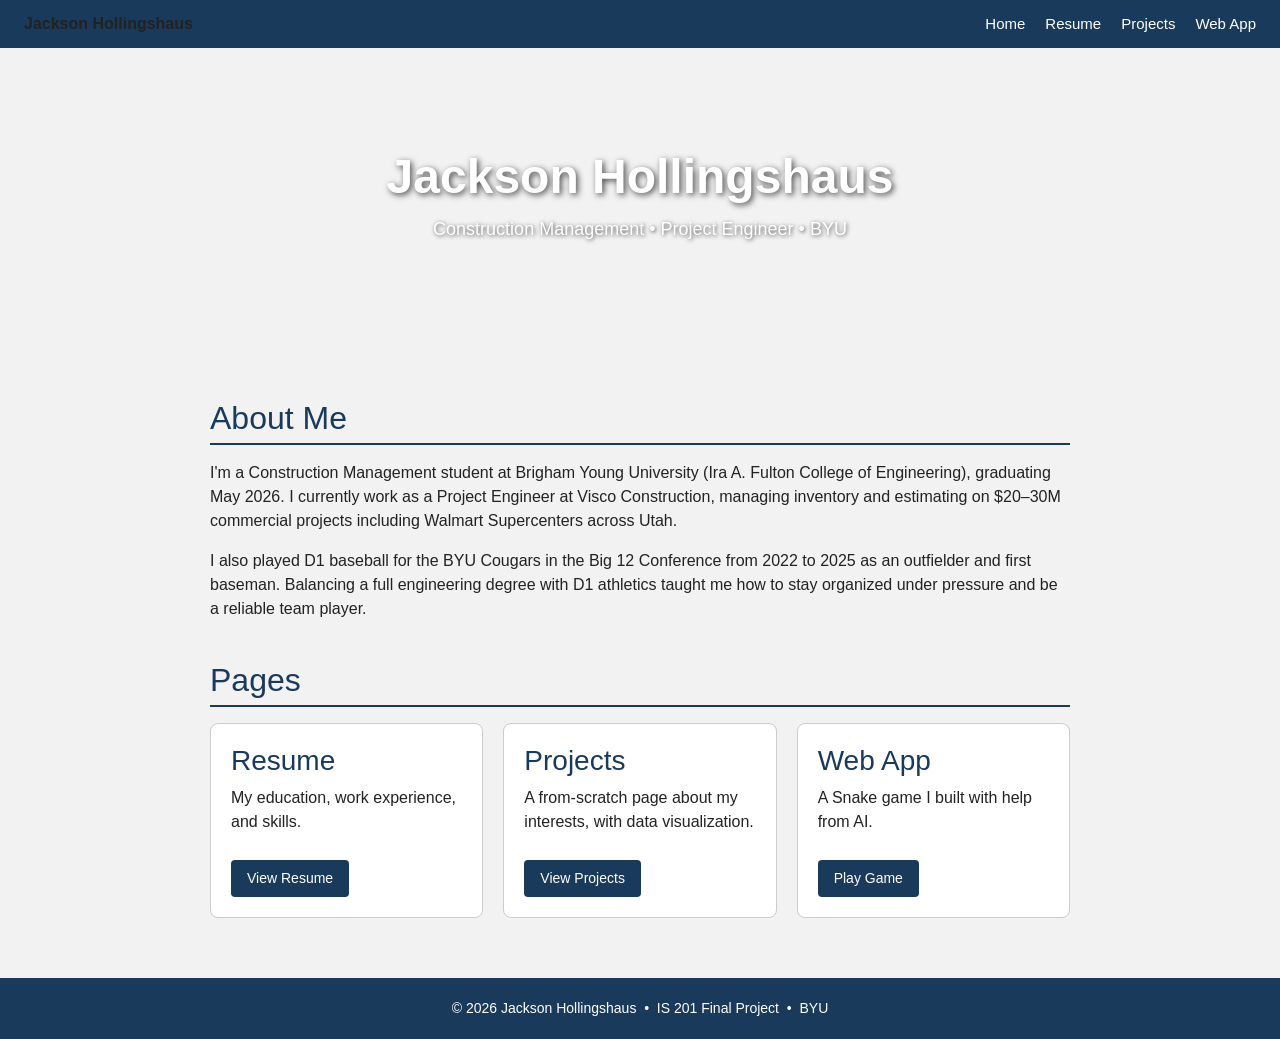
<file: index.html>
<!DOCTYPE html>
<html lang="en">
<head>
  <meta charset="UTF-8">
  <meta name="viewport" content="width=device-width, initial-scale=1.0">
  <title>Jackson Hollingshaus</title>
  <link href="https://cdn.jsdelivr.net/npm/bootstrap@5.3.3/dist/css/bootstrap.min.css" rel="stylesheet">
  <style>
    body {
      font-family: Arial, sans-serif;
      background-color: #f2f2f2;
      color: #222;
    }

    nav {
      background-color: #1a3a5c;
      padding: 12px 24px;
      display: flex;
      gap: 20px;
      align-items: center;
    }
    nav a {
      color: white;
      text-decoration: none;
      font-size: 15px;
    }
    nav a:hover { text-decoration: underline; }
    nav .brand { font-weight: bold; margin-right: auto; }

    .hero {
      background-image: url('https://images.unsplash.com/photo-1506905925346-21bda4d32df4?auto=format&fit=crop&w=1920&q=80');
      background-size: cover;
      background-position: center;
      color: white;
      text-align: center;
      padding: 100px 20px;
    }
    .hero h1 {
      font-size: 48px;
      font-weight: bold;
      text-shadow: 2px 2px 6px rgba(0,0,0,0.7);
    }
    .hero p {
      font-size: 18px;
      text-shadow: 1px 1px 4px rgba(0,0,0,0.7);
      margin-top: 10px;
    }

    .content {
      max-width: 900px;
      margin: 40px auto;
      padding: 0 20px;
    }

    h2 {
      color: #1a3a5c;
      border-bottom: 2px solid #1a3a5c;
      padding-bottom: 6px;
      margin-bottom: 16px;
    }

    .card-row {
      display: flex;
      gap: 20px;
      flex-wrap: wrap;
      margin-top: 10px;
    }
    .site-card {
      background: white;
      border: 1px solid #ccc;
      border-radius: 8px;
      padding: 20px;
      flex: 1;
      min-width: 200px;
    }
    .site-card h3 { margin-top: 0; color: #1a3a5c; }
    .site-card a {
      display: inline-block;
      margin-top: 10px;
      background-color: #1a3a5c;
      color: white;
      padding: 8px 16px;
      border-radius: 4px;
      text-decoration: none;
      font-size: 14px;
    }
    .site-card a:hover { background-color: #2e6da4; }

    footer {
      background-color: #1a3a5c;
      color: white;
      text-align: center;
      padding: 20px;
      margin-top: 60px;
      font-size: 14px;
    }
  </style>
</head>
<body>

<nav>
  <span class="brand">Jackson Hollingshaus</span>
  <a href="index.html">Home</a>
  <a href="resume.html">Resume</a>
  <a href="scratch.html">Projects</a>
  <a href="app.html">Web App</a>
</nav>

<div class="hero">
  <h1>Jackson Hollingshaus</h1>
  <p>Construction Management &bull; Project Engineer &bull; BYU</p>
</div>

<div class="content">
  <h2>About Me</h2>
  <p>
    I'm a Construction Management student at Brigham Young University (Ira A. Fulton College of Engineering),
    graduating May 2026. I currently work as a Project Engineer at Visco Construction, managing inventory and
    estimating on $20–30M commercial projects including Walmart Supercenters across Utah.
  </p>
  <p>
    I also played D1 baseball for the BYU Cougars in the Big 12 Conference from 2022 to 2025 as an outfielder
    and first baseman. Balancing a full engineering degree with D1 athletics taught me how to stay organized
    under pressure and be a reliable team player.
  </p>

  <h2 style="margin-top: 40px;">Pages</h2>
  <div class="card-row">
    <div class="site-card">
      <h3>Resume</h3>
      <p>My education, work experience, and skills.</p>
      <a href="resume.html">View Resume</a>
    </div>
    <div class="site-card">
      <h3>Projects</h3>
      <p>A from-scratch page about my interests, with data visualization.</p>
      <a href="scratch.html">View Projects</a>
    </div>
    <div class="site-card">
      <h3>Web App</h3>
      <p>A Snake game I built with help from AI.</p>
      <a href="app.html">Play Game</a>
    </div>
  </div>
</div>

<footer>
  &copy; 2026 Jackson Hollingshaus &nbsp;&bull;&nbsp; IS 201 Final Project &nbsp;&bull;&nbsp; BYU
</footer>

</body>
</html>
</file>
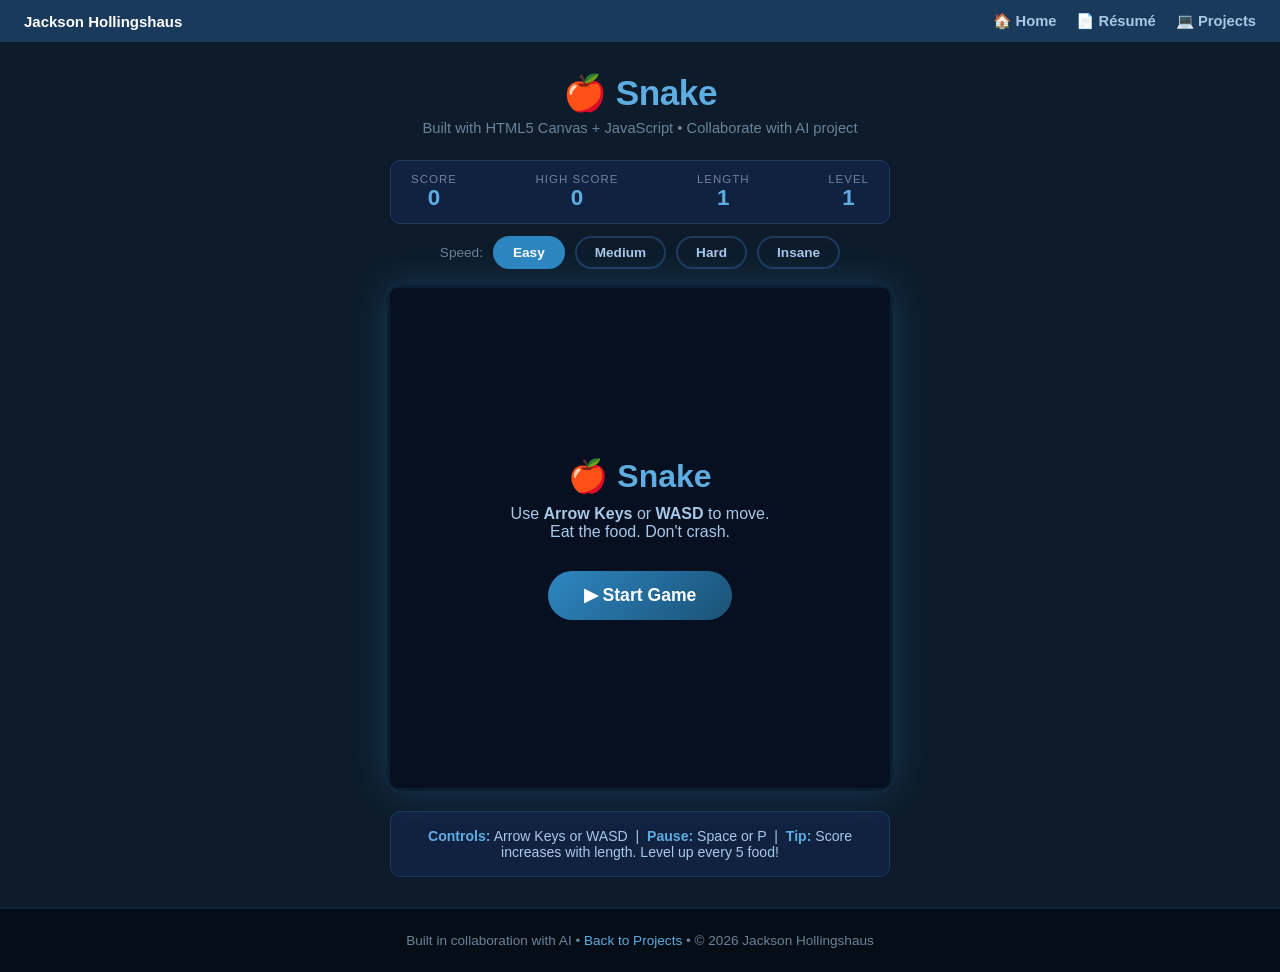
<file: app.html>
<!DOCTYPE html>
<html lang="en">
<head>
  <meta charset="UTF-8">
  <meta name="viewport" content="width=device-width, initial-scale=1.0">
  <title>Snake Game – Jackson Hollingshaus</title>
  <style>
    * { box-sizing: border-box; margin: 0; padding: 0; }

    body {
      background-color: #0d1b2a;
      font-family: 'Segoe UI', Arial, sans-serif;
      color: #e0e6ed;
      display: flex;
      flex-direction: column;
      align-items: center;
      min-height: 100vh;
    }

    /* --- NAV --- */
    nav {
      width: 100%;
      background-color: #1a3a5c;
      padding: 12px 24px;
      display: flex;
      gap: 20px;
      align-items: center;
    }
    nav .brand { color: #fff; font-weight: bold; font-size: 15px; margin-right: auto; }
    nav a { color: #a8c8e8; text-decoration: none; font-size: 0.92rem; font-weight: 600; }
    nav a:hover { color: #fff; }

    /* --- GAME CONTAINER --- */
    .game-container {
      display: flex;
      flex-direction: column;
      align-items: center;
      padding: 30px 20px;
      width: 100%;
      max-width: 620px;
    }

    h1 {
      font-size: 2.2rem;
      font-weight: 800;
      color: #5dade2;
      margin-bottom: 6px;
      letter-spacing: -0.5px;
    }

    .subtitle {
      color: #6b8399;
      font-size: 0.92rem;
      margin-bottom: 24px;
      text-align: center;
    }

    /* --- SCORE BAR --- */
    .score-bar {
      display: flex;
      justify-content: space-between;
      width: 100%;
      max-width: 500px;
      margin-bottom: 12px;
      background-color: #112240;
      border-radius: 10px;
      padding: 12px 20px;
      border: 1px solid #1e3a5f;
    }

    .score-item { text-align: center; }
    .score-label { font-size: 0.72rem; color: #6b8399; text-transform: uppercase; letter-spacing: 1px; }
    .score-value { font-size: 1.4rem; font-weight: 800; color: #5dade2; }

    /* --- DIFFICULTY SELECTOR --- */
    .controls-bar {
      display: flex;
      gap: 10px;
      margin-bottom: 16px;
      flex-wrap: wrap;
      justify-content: center;
    }

    .diff-btn {
      padding: 7px 18px;
      border-radius: 20px;
      border: 2px solid #1e3a5f;
      background: transparent;
      color: #a8c8e8;
      cursor: pointer;
      font-size: 0.85rem;
      font-weight: 600;
      transition: all 0.2s;
    }

    .diff-btn.active, .diff-btn:hover {
      background-color: #2e86c1;
      border-color: #2e86c1;
      color: #fff;
    }

    /* --- CANVAS --- */
    canvas {
      background-color: #071020;
      border-radius: 12px;
      border: 3px solid #2e86c1;
      display: block;
      box-shadow: 0 0 40px rgba(46, 134, 193, 0.3);
    }

    /* --- OVERLAY (start/game-over screens) --- */
    .canvas-wrapper {
      position: relative;
    }

    .overlay {
      position: absolute;
      top: 0; left: 0;
      width: 100%; height: 100%;
      background-color: rgba(7, 16, 32, 0.88);
      display: flex;
      flex-direction: column;
      align-items: center;
      justify-content: center;
      border-radius: 12px;
      text-align: center;
      padding: 20px;
    }

    .overlay h2 {
      font-size: 2rem;
      font-weight: 800;
      color: #5dade2;
      margin-bottom: 10px;
    }

    .overlay p {
      color: #a8c8e8;
      font-size: 1rem;
      margin-bottom: 20px;
    }

    .overlay .final-score {
      font-size: 2.5rem;
      font-weight: 900;
      color: #f0e040;
      margin-bottom: 6px;
    }

    .start-btn {
      background: linear-gradient(135deg, #2e86c1, #1a5276);
      color: white;
      border: none;
      padding: 14px 36px;
      border-radius: 30px;
      font-size: 1.1rem;
      font-weight: 700;
      cursor: pointer;
      transition: opacity 0.2s;
      margin-top: 10px;
    }

    .start-btn:hover { opacity: 0.85; }

    /* --- INSTRUCTIONS --- */
    .instructions {
      margin-top: 20px;
      background-color: #112240;
      border-radius: 10px;
      padding: 16px 24px;
      font-size: 0.88rem;
      color: #a8c8e8;
      text-align: center;
      width: 100%;
      max-width: 500px;
      border: 1px solid #1e3a5f;
    }

    .instructions b { color: #5dade2; }

    /* --- FOOTER --- */
    footer {
      width: 100%;
      background-color: #050d17;
      color: #6b8399;
      text-align: center;
      padding: 24px 20px;
      font-size: 0.85rem;
      margin-top: auto;
      border-top: 2px solid #112240;
    }

    footer a { color: #5dade2; text-decoration: none; }

    /* --- Mobile touch controls --- */
    .touch-controls {
      display: none;
      grid-template-columns: repeat(3, 60px);
      grid-template-rows: repeat(2, 60px);
      gap: 6px;
      margin-top: 20px;
    }

    .touch-btn {
      background-color: #112240;
      border: 2px solid #2e86c1;
      color: #5dade2;
      font-size: 1.4rem;
      border-radius: 10px;
      cursor: pointer;
      display: flex;
      align-items: center;
      justify-content: center;
      transition: background-color 0.15s;
      user-select: none;
    }

    .touch-btn:active { background-color: #2e86c1; color: #fff; }
    .touch-up    { grid-column: 2; grid-row: 1; }
    .touch-left  { grid-column: 1; grid-row: 2; }
    .touch-down  { grid-column: 2; grid-row: 2; }
    .touch-right { grid-column: 3; grid-row: 2; }

    @media (max-width: 540px) {
      canvas { width: 320px; height: 320px; }
      .touch-controls { display: grid; }
    }
  </style>
</head>
<body>

<nav>
  <span class="brand">Jackson Hollingshaus</span>
  <a href="index.html">&#127968; Home</a>
  <a href="resume.html">&#128196; Résumé</a>
  <a href="scratch.html">&#128187; Projects</a>
</nav>

<div class="game-container">
  <h1>&#127822; Snake</h1>
  <p class="subtitle">Built with HTML5 Canvas + JavaScript &bull; Collaborate with AI project</p>

  <!-- SCORE BAR -->
  <div class="score-bar">
    <div class="score-item">
      <div class="score-label">Score</div>
      <div class="score-value" id="score">0</div>
    </div>
    <div class="score-item">
      <div class="score-label">High Score</div>
      <div class="score-value" id="highScore">0</div>
    </div>
    <div class="score-item">
      <div class="score-label">Length</div>
      <div class="score-value" id="length">1</div>
    </div>
    <div class="score-item">
      <div class="score-label">Level</div>
      <div class="score-value" id="levelDisplay">1</div>
    </div>
  </div>

  <!-- DIFFICULTY -->
  <div class="controls-bar">
    <span style="color:#6b8399; font-size:0.85rem; align-self:center;">Speed:</span>
    <button class="diff-btn active" onclick="setDifficulty('easy', this)">Easy</button>
    <button class="diff-btn" onclick="setDifficulty('medium', this)">Medium</button>
    <button class="diff-btn" onclick="setDifficulty('hard', this)">Hard</button>
    <button class="diff-btn" onclick="setDifficulty('insane', this)">Insane</button>
  </div>

  <!-- CANVAS -->
  <div class="canvas-wrapper">
    <canvas id="gameCanvas" width="500" height="500"></canvas>

    <!-- START OVERLAY -->
    <div class="overlay" id="startOverlay">
      <h2>&#127822; Snake</h2>
      <p>Use <b>Arrow Keys</b> or <b>WASD</b> to move.<br>Eat the food. Don't crash.</p>
      <button class="start-btn" onclick="startGame()">&#9654; Start Game</button>
    </div>

    <!-- GAME OVER OVERLAY (hidden) -->
    <div class="overlay" id="gameOverOverlay" style="display:none;">
      <h2>Game Over</h2>
      <div class="final-score" id="finalScore">0</div>
      <p id="gameOverMsg">You scored <span id="finalScoreText">0</span> points.</p>
      <button class="start-btn" onclick="startGame()">&#9654; Play Again</button>
    </div>
  </div>

  <!-- MOBILE TOUCH CONTROLS -->
  <div class="touch-controls" id="touchControls">
    <div class="touch-btn touch-up"    onpointerdown="changeDir(0,-1)">&#8679;</div>
    <div class="touch-btn touch-left"  onpointerdown="changeDir(-1,0)">&#8678;</div>
    <div class="touch-btn touch-down"  onpointerdown="changeDir(0,1)">&#8681;</div>
    <div class="touch-btn touch-right" onpointerdown="changeDir(1,0)">&#8680;</div>
  </div>

  <!-- INSTRUCTIONS -->
  <div class="instructions">
    <b>Controls:</b> Arrow Keys or WASD &nbsp;|&nbsp;
    <b>Pause:</b> Space or P &nbsp;|&nbsp;
    <b>Tip:</b> Score increases with length. Level up every 5 food!
  </div>
</div>

<footer>
  <p>Built in collaboration with AI &bull; <a href="scratch.html">Back to Projects</a> &bull; &copy; 2026 Jackson Hollingshaus</p>
</footer>

<script>
  // =============================================
  //  SNAKE GAME — Jackson Hollingshaus IS 201
  // =============================================

  const canvas = document.getElementById('gameCanvas');
  const ctx = canvas.getContext('2d');

  const GRID = 20;        // grid cell size (px)
  const COLS = canvas.width / GRID;   // 25 cells
  const ROWS = canvas.height / GRID;  // 25 cells

  // Difficulty settings (ms per tick)
  const SPEEDS = { easy: 150, medium: 100, hard: 65, insane: 35 };
  let currentSpeed = SPEEDS.easy;

  // Game state
  let snake, direction, nextDir, food, score, highScore, gameLoop, paused, gameRunning, level, foodEaten;

  highScore = parseInt(localStorage.getItem('snakeHighScore') || '0');
  document.getElementById('highScore').textContent = highScore;

  // Color schemes for the snake segments (gradient effect)
  const HEAD_COLOR  = '#27ae60';
  const BODY_START  = '#2ecc71';
  const BODY_END    = '#1a5276';
  const FOOD_COLORS = ['#e74c3c','#e67e22','#f1c40f','#9b59b6','#1abc9c'];
  let foodColor = FOOD_COLORS[0];

  function setDifficulty(level, btn) {
    currentSpeed = SPEEDS[level];
    document.querySelectorAll('.diff-btn').forEach(b => b.classList.remove('active'));
    btn.classList.add('active');
    // Restart loop speed if game is running
    if (gameRunning && !paused) {
      clearInterval(gameLoop);
      gameLoop = setInterval(tick, currentSpeed);
    }
  }

  function startGame() {
    document.getElementById('startOverlay').style.display = 'none';
    document.getElementById('gameOverOverlay').style.display = 'none';

    // Initialize snake at center
    snake = [{ x: 12, y: 12 }, { x: 11, y: 12 }, { x: 10, y: 12 }];
    direction = { x: 1, y: 0 };
    nextDir = { x: 1, y: 0 };
    score = 0;
    level = 1;
    foodEaten = 0;
    paused = false;
    gameRunning = true;

    placeFood();
    updateHUD();

    clearInterval(gameLoop);
    gameLoop = setInterval(tick, currentSpeed);
  }

  function placeFood() {
    let pos;
    do {
      pos = {
        x: Math.floor(Math.random() * COLS),
        y: Math.floor(Math.random() * ROWS)
      };
    } while (snake.some(s => s.x === pos.x && s.y === pos.y));
    food = pos;
    foodColor = FOOD_COLORS[Math.floor(Math.random() * FOOD_COLORS.length)];
  }

  function tick() {
    if (paused || !gameRunning) return;

    direction = { ...nextDir };

    // Move: new head
    const head = {
      x: snake[0].x + direction.x,
      y: snake[0].y + direction.y
    };

    // Wall collision
    if (head.x < 0 || head.x >= COLS || head.y < 0 || head.y >= ROWS) {
      endGame(); return;
    }

    // Self collision
    if (snake.some(s => s.x === head.x && s.y === head.y)) {
      endGame(); return;
    }

    snake.unshift(head);

    // Food eaten?
    if (head.x === food.x && head.y === food.y) {
      score += 10 + (level - 1) * 5;
      foodEaten++;
      if (foodEaten % 5 === 0) level++;
      placeFood();
      updateHUD();
    } else {
      snake.pop();
    }

    draw();
  }

  function draw() {
    // Clear
    ctx.fillStyle = '#071020';
    ctx.fillRect(0, 0, canvas.width, canvas.height);

    // Grid lines (subtle)
    ctx.strokeStyle = 'rgba(46,134,193,0.07)';
    ctx.lineWidth = 0.5;
    for (let x = 0; x <= canvas.width; x += GRID) {
      ctx.beginPath(); ctx.moveTo(x, 0); ctx.lineTo(x, canvas.height); ctx.stroke();
    }
    for (let y = 0; y <= canvas.height; y += GRID) {
      ctx.beginPath(); ctx.moveTo(0, y); ctx.lineTo(canvas.width, y); ctx.stroke();
    }

    // Draw snake
    snake.forEach((seg, i) => {
      const ratio = i / snake.length;
      const r = i === 0 ? '#27ae60' : lerpColor('#2ecc71', '#1a5276', ratio);
      ctx.fillStyle = r;
      ctx.beginPath();
      ctx.roundRect(seg.x * GRID + 1, seg.y * GRID + 1, GRID - 2, GRID - 2, i === 0 ? 6 : 3);
      ctx.fill();

      // Eyes on head
      if (i === 0) {
        ctx.fillStyle = '#fff';
        const ex1 = seg.x * GRID + (direction.y !== 0 ? 5 : direction.x > 0 ? 12 : 4);
        const ey1 = seg.y * GRID + (direction.x !== 0 ? 5 : direction.y > 0 ? 12 : 4);
        ctx.beginPath(); ctx.arc(ex1, ey1, 2.5, 0, Math.PI * 2); ctx.fill();
        const ex2 = seg.x * GRID + (direction.y !== 0 ? 15 : direction.x > 0 ? 12 : 4);
        const ey2 = seg.y * GRID + (direction.x !== 0 ? 15 : direction.y > 0 ? 12 : 4);
        ctx.beginPath(); ctx.arc(ex2, ey2, 2.5, 0, Math.PI * 2); ctx.fill();
        ctx.fillStyle = '#111';
        ctx.beginPath(); ctx.arc(ex1+0.5, ey1+0.5, 1.2, 0, Math.PI * 2); ctx.fill();
        ctx.beginPath(); ctx.arc(ex2+0.5, ey2+0.5, 1.2, 0, Math.PI * 2); ctx.fill();
      }
    });

    // Draw food (pulsing)
    const pulse = 0.5 + 0.5 * Math.sin(Date.now() / 200);
    const fSize = GRID - 4 + pulse * 3;
    const fOff = (GRID - fSize) / 2;
    ctx.fillStyle = foodColor;
    ctx.beginPath();
    ctx.roundRect(food.x * GRID + fOff, food.y * GRID + fOff, fSize, fSize, 6);
    ctx.fill();
    // Shine on food
    ctx.fillStyle = 'rgba(255,255,255,0.4)';
    ctx.beginPath();
    ctx.ellipse(food.x * GRID + GRID * 0.38, food.y * GRID + GRID * 0.32, 3, 2, -0.5, 0, Math.PI * 2);
    ctx.fill();
  }

  function lerpColor(a, b, t) {
    const ah = parseInt(a.slice(1), 16);
    const bh = parseInt(b.slice(1), 16);
    const ar = (ah >> 16) & 0xff, ag = (ah >> 8) & 0xff, ab = ah & 0xff;
    const br = (bh >> 16) & 0xff, bg = (bh >> 8) & 0xff, bb = bh & 0xff;
    const rr = Math.round(ar + (br - ar) * t);
    const rg = Math.round(ag + (bg - ag) * t);
    const rb = Math.round(ab + (bb - ab) * t);
    return `rgb(${rr},${rg},${rb})`;
  }

  function updateHUD() {
    document.getElementById('score').textContent = score;
    document.getElementById('length').textContent = snake.length;
    document.getElementById('levelDisplay').textContent = level;
    if (score > highScore) {
      highScore = score;
      localStorage.setItem('snakeHighScore', highScore);
      document.getElementById('highScore').textContent = highScore;
    }
  }

  function endGame() {
    clearInterval(gameLoop);
    gameRunning = false;

    const msg = score > 0
      ? (score >= 200 ? '&#127942; Incredible score!' : score >= 100 ? '&#128293; Great run!' : 'Keep practicing!')
      : 'Better luck next time!';

    document.getElementById('finalScore').textContent = score;
    document.getElementById('gameOverMsg').innerHTML = msg + '<br>You scored <b>' + score + '</b> points.';
    document.getElementById('gameOverOverlay').style.display = 'flex';
  }

  // ---- CONTROLS ----

  function changeDir(dx, dy) {
    // Prevent reversing direction
    if (direction.x === -dx && direction.y === -dy) return;
    if (dx !== 0 && direction.x !== 0) return;
    if (dy !== 0 && direction.y !== 0) return;
    nextDir = { x: dx, y: dy };
  }

  document.addEventListener('keydown', e => {
    switch (e.key) {
      case 'ArrowUp':    case 'w': case 'W': e.preventDefault(); changeDir(0, -1); break;
      case 'ArrowDown':  case 's': case 'S': e.preventDefault(); changeDir(0,  1); break;
      case 'ArrowLeft':  case 'a': case 'A': e.preventDefault(); changeDir(-1, 0); break;
      case 'ArrowRight': case 'd': case 'D': e.preventDefault(); changeDir( 1, 0); break;
      case ' ': case 'p': case 'P':
        if (!gameRunning) return;
        paused = !paused;
        if (!paused) draw();
        break;
    }
  });

  // Draw initial static frame
  (function initDraw() {
    ctx.fillStyle = '#071020';
    ctx.fillRect(0, 0, canvas.width, canvas.height);
  })();
</script>

</body>
</html>
</file>
